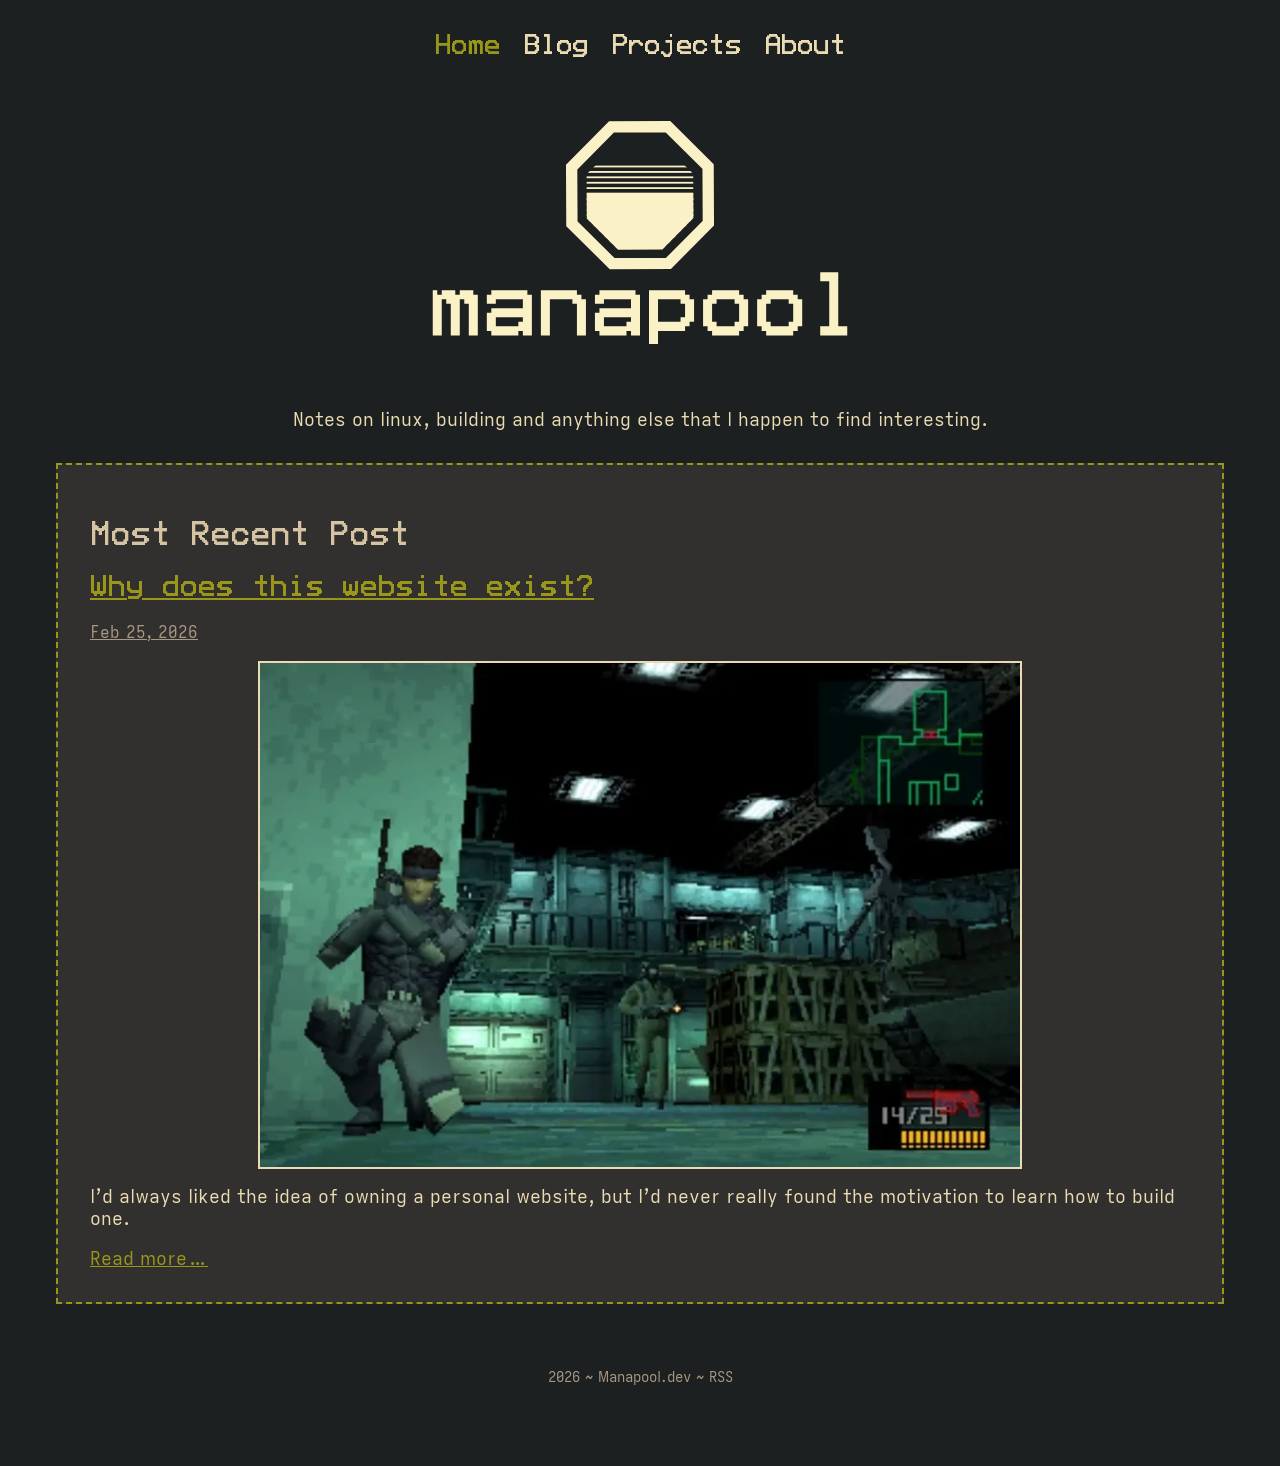
<file: index.html>
<!doctype html><html lang=en><head><meta name=generator content="Hugo 0.157.0"><meta charset=UTF-8><meta name=viewport content="width=device-width,initial-scale=1"><title>Home</title><link rel=stylesheet href=/scss/main.css></head><body><header class=site-header><nav class=main-nav><ul><li><a href=/ class=active>Home</a></li><li><a href=/blog/>Blog</a></li><li><a href=/projects/>Projects</a></li><li><a href=/about/>About</a></li></ul></nav><div class="banner banner--home"><img src=/home-banner.svg alt="Homepage banner"></div></header><main><article class=home><div class=intro><p>Notes on linux, building and anything else that I happen to find interesting.</p></div><div class=recent-posts><h1>Most Recent Post</h1><div class=post><h1><a href=/blog/building_a_website/>Why does this website exist?</a></h2><span class=date>Feb 25, 2026</span><figure><img src=/blog/building_a_website/intro-mgs.jpg alt></figure><p>I&rsquo;d always liked the idea of owning a personal website, but I&rsquo;d never really found the motivation to learn how to build one.</p><a href=/blog/building_a_website/>Read more...</a></div></div></article></main><footer class=site-footer><div class=footer-inner><span class=site-name-footer>2026 ~ Manapool.dev ~
</span><a href=/index.xml>RSS</a></div></footer></body></html>
</file>
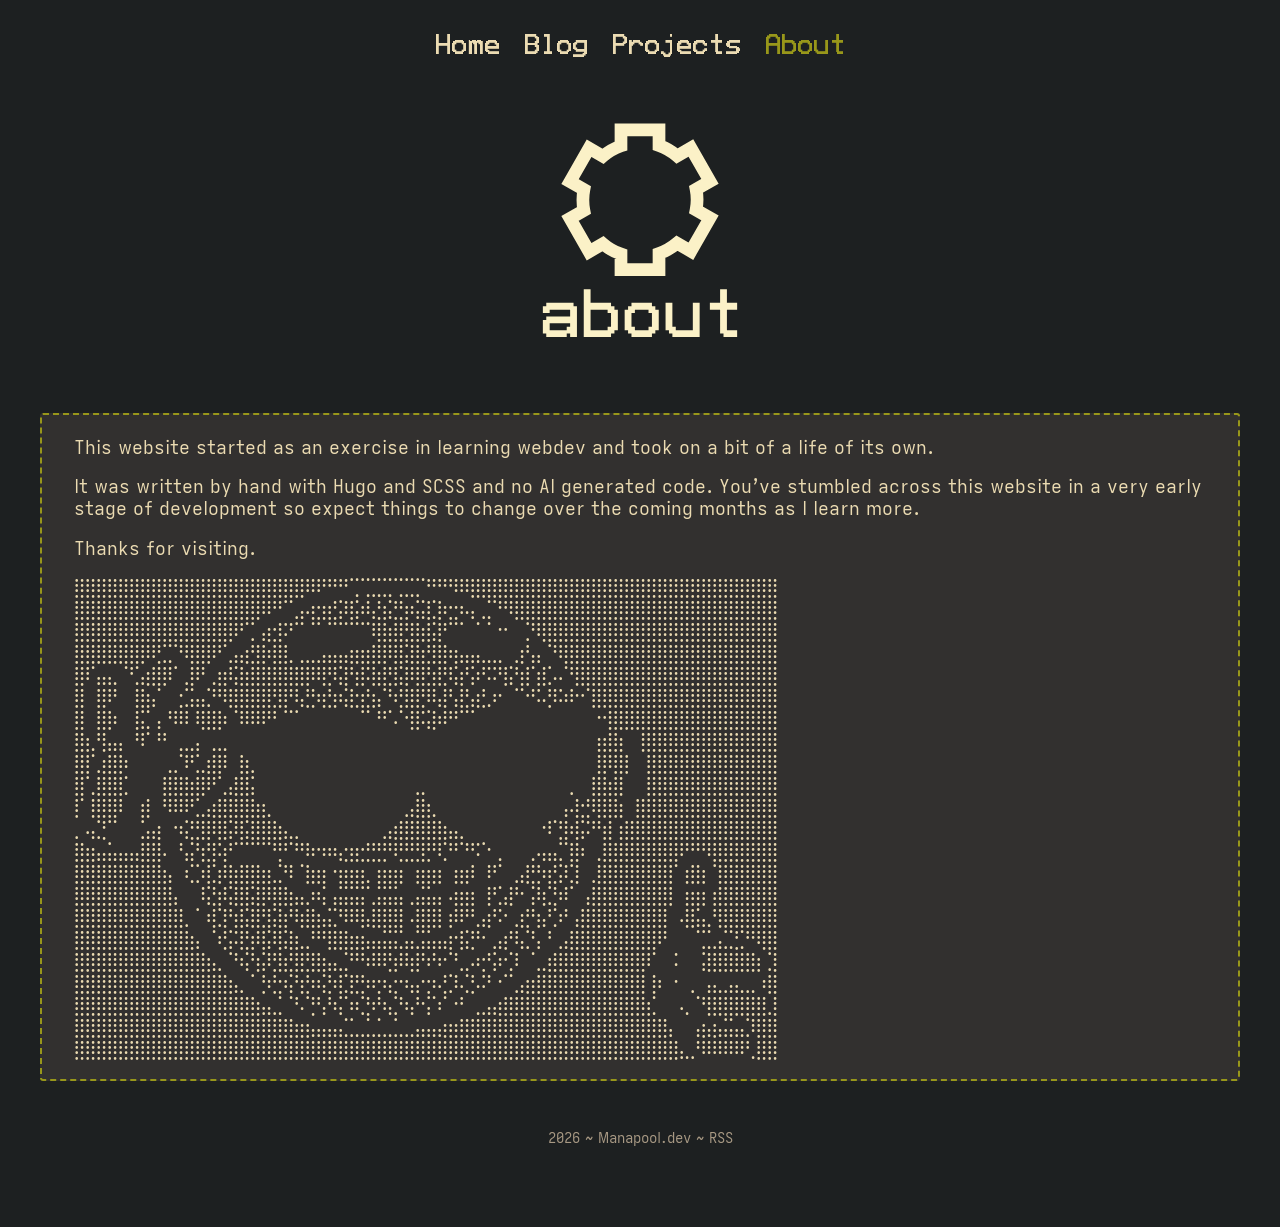
<file: about/index.html>
<!doctype html><html lang=en><head><meta charset=UTF-8><meta name=viewport content="width=device-width,initial-scale=1"><title></title><link rel=stylesheet href=/scss/main.css></head><body><header class=site-header><nav class=main-nav><ul><li><a href=/>Home</a></li><li><a href=/blog/>Blog</a></li><li><a href=/projects/>Projects</a></li><li><a href=/about/ class=active>About</a></li></ul></nav><div class="banner banner--about"><a href=/><img src=/about-banner.svg alt=" banner"></a></div></header><main><article class=prose><h1></h1><p>This website started as an exercise in learning webdev and took on a bit of a life of its own.</p><p>It was written by hand with Hugo and SCSS and no AI generated code. You&rsquo;ve stumbled across this website in a very early stage of development so expect things to change over the coming months as I learn more.</p><p>Thanks for visiting.</p><p>⣿⣿⣿⣿⣿⣿⣿⣿⣿⣿⣿⣿⣿⣿⣿⣿⣿⣿⣿⣿⣿⠿⠟⠛⠛⢉⢉⣉⣉⢉⣉⡉⠛⠛⠻⠿⣿⣿⣿⣿⣿⣿⣿⣿⣿⣿⣿⣿⣿⣿⣿⣿⣿⣿⣿⣿⣿⣿⣿⣿⣿⣿⣿⣿
⣿⣿⣿⣿⣿⣿⣿⣿⣿⣿⣿⣿⣿⣿⣿⣿⣿⠿⠛⠉⣠⢴⣲⣞⡽⣯⠾⣜⣮⣛⡶⣭⣏⡷⣒⠦⡄⣈⠙⠻⣿⣿⣿⣿⣿⣿⣿⣿⣿⣿⣿⣿⣿⣿⣿⣿⣿⣿⣿⣿⣿⣿⣿⣿
⣿⣿⣿⣿⣿⣿⣿⣿⣿⣿⣿⣿⣿⣿⡿⠋⡁⣴⣺⠝⠉⠈⠁⠉⠉⠉⠉⢿⣷⣿⣻⣷⣯⡟⠉⠁⠈⠈⠐⠂⠀⡙⢿⣿⣿⣿⣿⣿⣿⣿⣿⣿⣿⣿⣿⣿⣿⣿⣿⣿⣿⣿⣿⣿
⣿⣿⣿⣿⣿⣿⡿⢟⣉⠙⢿⣿⡿⠋⣠⣴⣻⡷⣿⣇⢀⣀⣠⣤⣤⣶⣶⣿⡿⣿⣽⣷⣻⣿⢶⣤⣤⣀⣀⠀⣰⢣⡄⠙⢿⣿⣿⣿⣿⣿⣿⣿⣿⣿⣿⣿⣿⣿⣿⣿⣿⣿⣿⣿
⣿⠏⣤⣄⠈⢋⣴⣿⡿⠁⣸⠟⢀⣶⢯⣷⣿⣿⣿⣿⣿⡿⢿⡻⣽⢳⡯⣷⣟⣯⡿⣿⣳⣟⢯⡞⡵⠫⠝⣯⢳⡏⣾⡡⠌⢻⣿⣿⣿⣿⣿⣿⣿⣿⣿⣿⣿⣿⣿⣿⣿⣿⣿⣿
⣿⠀⣿⠟⠀⢸⣷⡌⠀⢐⣩⣤⡙⠻⣿⣿⣿⣿⣻⡟⢧⣛⢶⣳⢮⣗⣞⣦⠙⢞⣿⣟⠿⣼⢣⣟⣴⣃⠖⠀⠉⠚⠥⡻⠵⠗⠊⣿⣿⣿⣿⣿⣿⣿⣿⣿⣿⣿⣿⣿⣿⣿⣿⣿
⣿⠀⣿⡷⠀⢸⣍⢠⠘⠿⠇⢿⣿⡷⠈⠿⠿⠟⠃⠉⠁⠀⠀⠀⠀⠀⠉⠘⠋⠌⢺⡯⣽⠾⠛⠉⠁⠀⠀⠀⠀⠀⠀⠀⠀⠀⠀⠐⢺⣿⣿⣿⣿⣿⣿⣿⣿⣿⣿⣿⣿⣿⣿⣿
⣿⣆⢻⣤⡄⠘⠏⠘⠃⢀⣀⡄⢀⣀⠀⠀⠀⠀⠀⠀⠀⠀⠀⠀⠀⠀⠀⠀⠀⠀⠀⠀⠀⠀⠀⠀⠀⠀⠀⠀⠀⠀⠀⠀⠀⠀⠀⢰⣾⣷⠀⢸⣿⣿⣿⣿⣿⣿⣿⣿⣿⣿⣿⣿
⣿⡏⣰⣿⡷⠀⠀⠀⢀⡈⠟⣁⣾⡿⠀⣷⡀⠀⠀⠀⠀⠀⠀⠀⠀⠀⠀⠀⠀⠀⠀⠀⠀⠀⠀⠀⠀⠀⠀⠀⠀⠀⠀⠀⠀⠀⠀⢸⡿⣿⡇⠀⣿⣿⣿⣿⣿⣿⣿⣿⣿⣿⣿⣿
⣿⢁⣿⣿⣏⠀⠀⠀⣿⣿⣷⣿⠟⢁⣼⣿⡅⠀⠀⠀⠀⠀⠀⠀⠀⠀⠀⠀⠀⠀⠀⣀⠀⠀⠀⠀⠀⠀⠀⠀⠀⠀⠀⠀⠀⡀⠀⣿⣷⣿⠀⠀⣿⣿⣿⣿⣿⣿⣿⣿⣿⣿⣿⣿
⡏⢸⣿⣿⠇⠀⣾⠀⠻⠿⠟⣁⣴⣿⣿⣿⣷⣆⠀⠀⠀⠀⠀⠀⠀⠀⠀⠀⠀⠀⣠⣿⣆⠀⠀⠀⠀⠀⠀⠀⠀⠀⠀⠀⢠⢼⣚⢿⣿⣷⠀⣿⣿⣿⣿⣿⣿⣿⣿⣿⣿⣿⣿⣿
⡀⢤⣙⠉⠀⠀⣡⣴⠀⠲⣝⣻⡿⣿⡽⣯⣿⣿⣷⣄⡀⠀⠀⠀⠀⠀⠀⠀⣠⣾⣿⣿⣿⣷⣤⡀⠀⠀⠀⠀⠀⠀⠐⠏⣻⢾⡭⠛⣾⢰⣿⣿⣿⣿⣿⣿⣿⣿⣿⣿⣿⣿⣿⣿
⣿⣶⣤⣥⣤⣤⣿⣿⠄⠘⣬⢳⣻⢵⠋⠉⠉⠉⢛⠋⠛⠷⠲⠶⣔⣶⣚⣛⡛⢟⣛⣻⡛⢏⠛⠙⠫⠑⢀⠀⠀⢀⢤⣤⡉⣿⠆⢀⣿⣿⣿⣿⣿⣿⣿⠟⠛⠻⣿⣿⣿⣿⣿⣿
⣿⣿⣿⣿⣿⣿⣿⣿⣦⠀⢎⡱⣏⡾⣷⣿⣿⣶⣈⠻⠈⣷⣶⠐⣶⣶⣆⢰⣶⣶⠀⣶⣶⡆⢰⣶⠇⠸⠋⠀⣠⣟⡳⣞⡽⣹⠀⣸⣿⣿⣿⣿⣿⣿⡏⢰⣿⡆⢹⣿⣿⣿⣿⣿
⣿⣿⣿⣿⣿⣿⣿⣿⣿⡄⠀⠸⣝⡾⣽⣿⣽⡿⣿⣷⣤⡰⢮⢠⣭⣭⡍⣨⣭⣥⢀⣬⣥⡄⢴⣶⡆⢸⢋⣼⠓⢨⢷⣙⠾⠁⢠⣿⣿⣿⣿⣿⣿⣿⡇⢰⣶⡆⣾⣿⣿⣿⣿⣿
⣿⣿⣿⣿⣿⣿⣿⣿⣿⣿⡀⠁⢾⣹⢳⣯⣿⣻⣽⡞⢷⣿⣦⣍⠻⠿⣧⣿⣿⣿⠠⣿⣿⡇⡾⠟⢃⣴⠫⠂⣰⡛⣦⢋⠞⢠⣿⣿⣿⣿⣿⣿⣿⣿⠀⢼⣯⣄⢻⣿⣿⣿⣿⣿
⣿⣿⣿⣿⣿⣿⣿⣿⣿⣿⣷⡄⠈⢞⡭⣟⡾⣯⢿⣽⣆⡘⠛⣿⣿⣶⣦⣤⣭⣍⣤⣩⣥⣤⡖⣯⡛⠂⣠⡞⢧⡙⡄⠃⣠⣿⣿⣿⣿⣿⣿⣿⣿⠟⠀⠀⠈⣉⣠⣉⣋⠛⢿⣿
⣿⣿⣿⣿⣿⣿⣿⣿⣿⣿⣿⣿⣦⡀⠙⢮⢳⡽⣻⣞⣿⣻⣷⣤⣈⠛⠳⠿⢟⡾⢷⡟⠞⠖⠙⣀⠴⡚⡵⢊⠇⠈⣀⣾⣿⣿⣿⣿⣿⣿⣿⣿⠏⠀⠨⠀⠀⣽⣿⣿⣿⣿⡆⣹
⣿⣿⣿⣿⣿⣿⣿⣿⣿⣿⣿⣿⣿⣿⣦⡀⠁⡳⣓⢮⢳⡳⢮⡳⣏⣟⡳⢖⢦⡒⢦⡔⡲⢜⡹⢌⡣⠝⠐⠉⣠⣶⣿⣿⣿⣿⣿⣿⣿⣿⣿⣿⢸⠆⠐⠀⡀⢠⣄⣠⣄⣀⠰⣿
⣿⣿⣿⣿⣿⣿⣿⣿⣿⣿⣿⣿⣿⣿⣿⣿⣷⣤⣈⠈⠣⢙⢣⠳⡍⠶⣙⠞⢦⡙⢦⠓⡍⠎⠐⠃⢀⣠⣴⣿⣿⣿⣿⣿⣿⣿⣿⣿⣿⣿⣿⣿⣎⠀⠀⢄⠈⢻⣿⣿⣿⣿⣿⣸
⣿⣿⣿⣿⣿⣿⣿⣿⣿⣿⣿⣿⣿⣿⣿⣿⣿⣿⣿⣿⣶⣦⣤⣤⣌⣁⣈⣈⣀⣁⣀⣤⣤⣴⣶⣿⣿⣿⣿⣿⣿⣿⣿⣿⣿⣿⣿⣿⣿⣿⣿⣿⣿⣿⡄⠀⢠⣦⣦⣭⣤⡹⣿⣿
⣿⣿⣿⣿⣿⣿⣿⣿⣿⣿⣿⣿⣿⣿⣿⣿⣿⣿⣿⣿⣿⣿⣿⣿⣿⣿⣿⣿⣿⣿⣿⣿⣿⣿⣿⣿⣿⣿⣿⣿⣿⣿⣿⣿⣿⣿⣿⣿⣿⣿⣿⣿⣿⣿⣿⣄⡘⠿⠿⠿⠿⢃⣿⣿</p></article></main><footer class=site-footer><div class=footer-inner><span class=site-name-footer>2026 ~ Manapool.dev ~
</span><a href=/about/index.xml>RSS</a></div></footer></body></html>
</file>
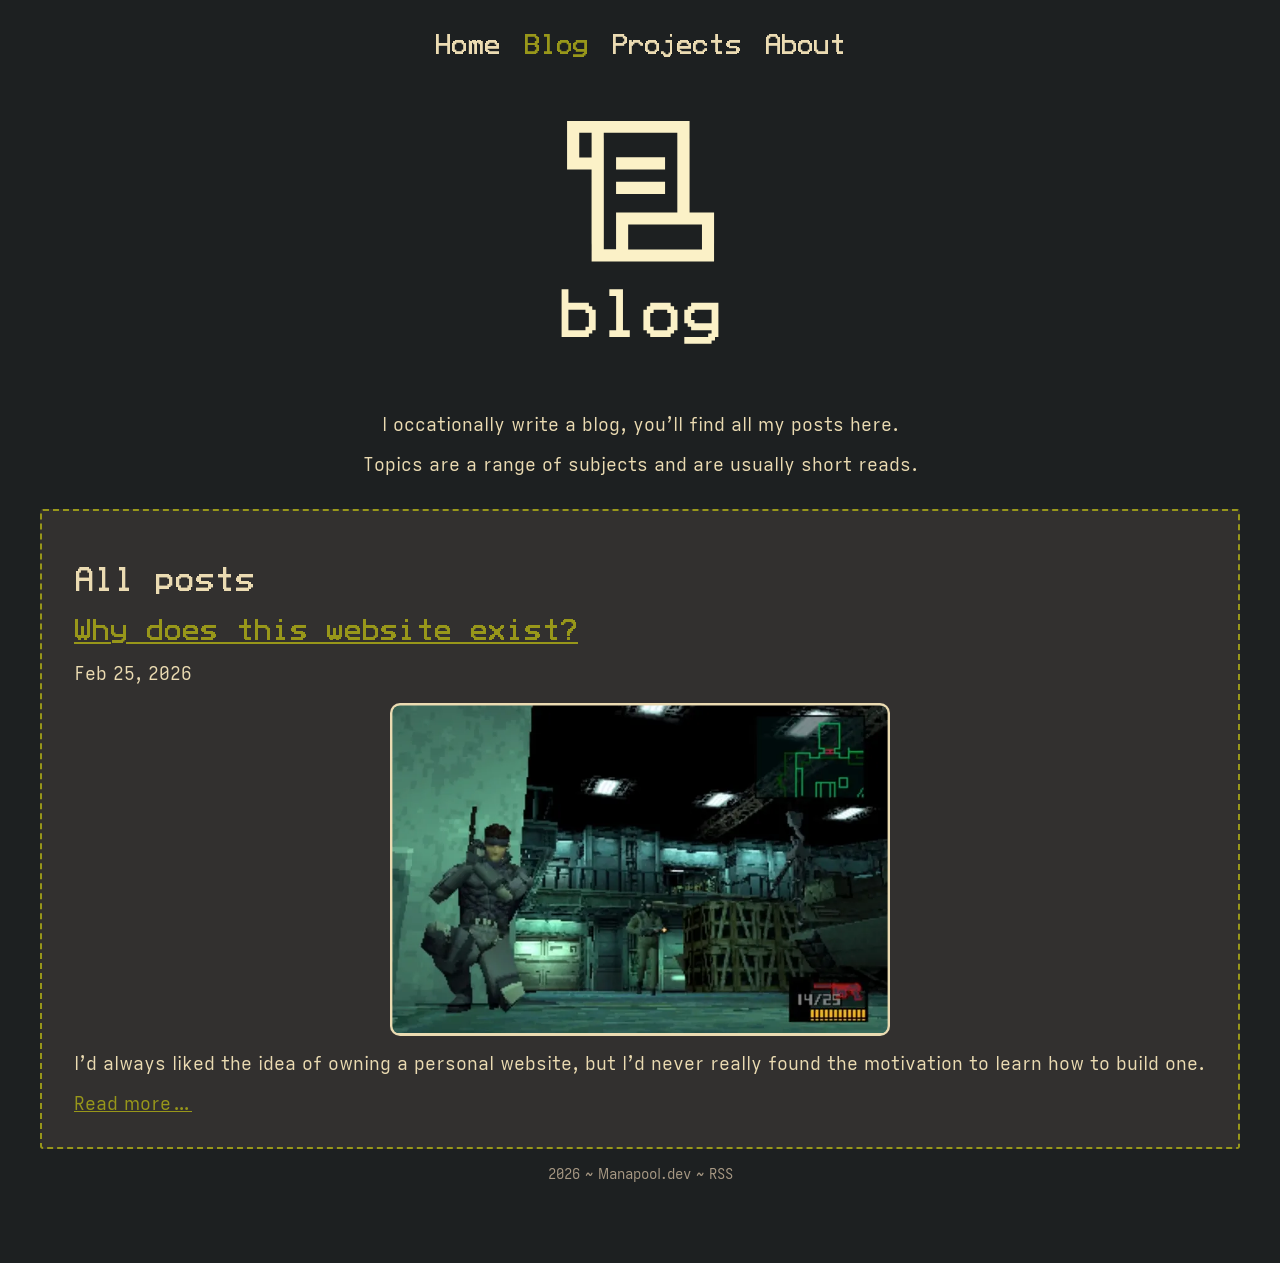
<file: blog/index.html>
<!doctype html><html lang=en><head><meta charset=UTF-8><meta name=viewport content="width=device-width,initial-scale=1"><title>Blog</title><link rel=stylesheet href=/scss/main.css></head><body><header class=site-header><nav class=main-nav><ul><li><a href=/>Home</a></li><li><a href=/blog/ class=active>Blog</a></li><li><a href=/projects/>Projects</a></li><li><a href=/about/>About</a></li></ul></nav><div class="banner banner--blog"><a href=/><img src=/blog-banner.svg alt="Blog banner"></a></div></header><main><article class=list-landing><div class=list-intro><p>I occationally write a blog, you&rsquo;ll find all my posts here.</p><p>Topics are a range of subjects and are usually short reads.</p></div><div class=section-posts><h1>All posts</h1><div class=summary><h1><a href=/blog/building_a_website/>Why does this website exist?</a></h1><span class=date>Feb 25, 2026</span><figure><a href=/blog/building_a_website/><img src=/blog/building_a_website/intro-mgs.jpg alt></a></figure><p>I&rsquo;d always liked the idea of owning a personal website, but I&rsquo;d never really found the motivation to learn how to build one.</p><a href=/blog/building_a_website/>Read more...</a></div></div></article></main><footer class=site-footer><div class=footer-inner><span class=site-name-footer>2026 ~ Manapool.dev ~
</span><a href=/blog/index.xml>RSS</a></div></footer></body></html>
</file>
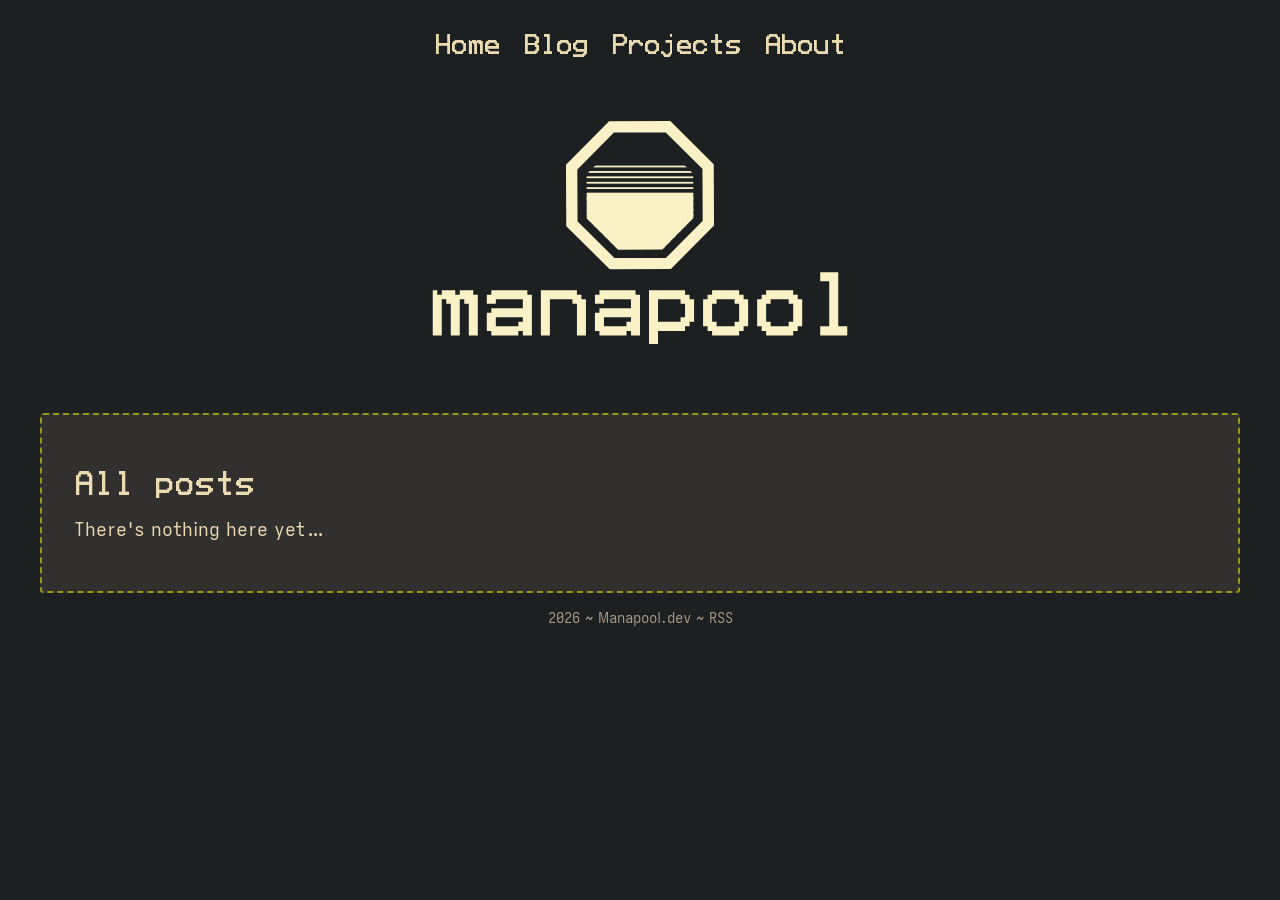
<file: categories/index.html>
<!doctype html><html lang=en><head><meta charset=UTF-8><meta name=viewport content="width=device-width,initial-scale=1"><title>Categories</title><link rel=stylesheet href=/scss/main.css></head><body><header class=site-header><nav class=main-nav><ul><li><a href=/>Home</a></li><li><a href=/blog/>Blog</a></li><li><a href=/projects/>Projects</a></li><li><a href=/about/>About</a></li></ul></nav><div class="banner banner--home"><a href=/><img src=/home-banner.svg alt="Categories banner"></a></div></header><main><article class=list-landing><div class=list-intro></div><div class=section-posts><h1>All posts</h1><p>There's nothing here yet...</p></div></article></main><footer class=site-footer><div class=footer-inner><span class=site-name-footer>2026 ~ Manapool.dev ~
</span><a href=/categories/index.xml>RSS</a></div></footer></body></html>
</file>
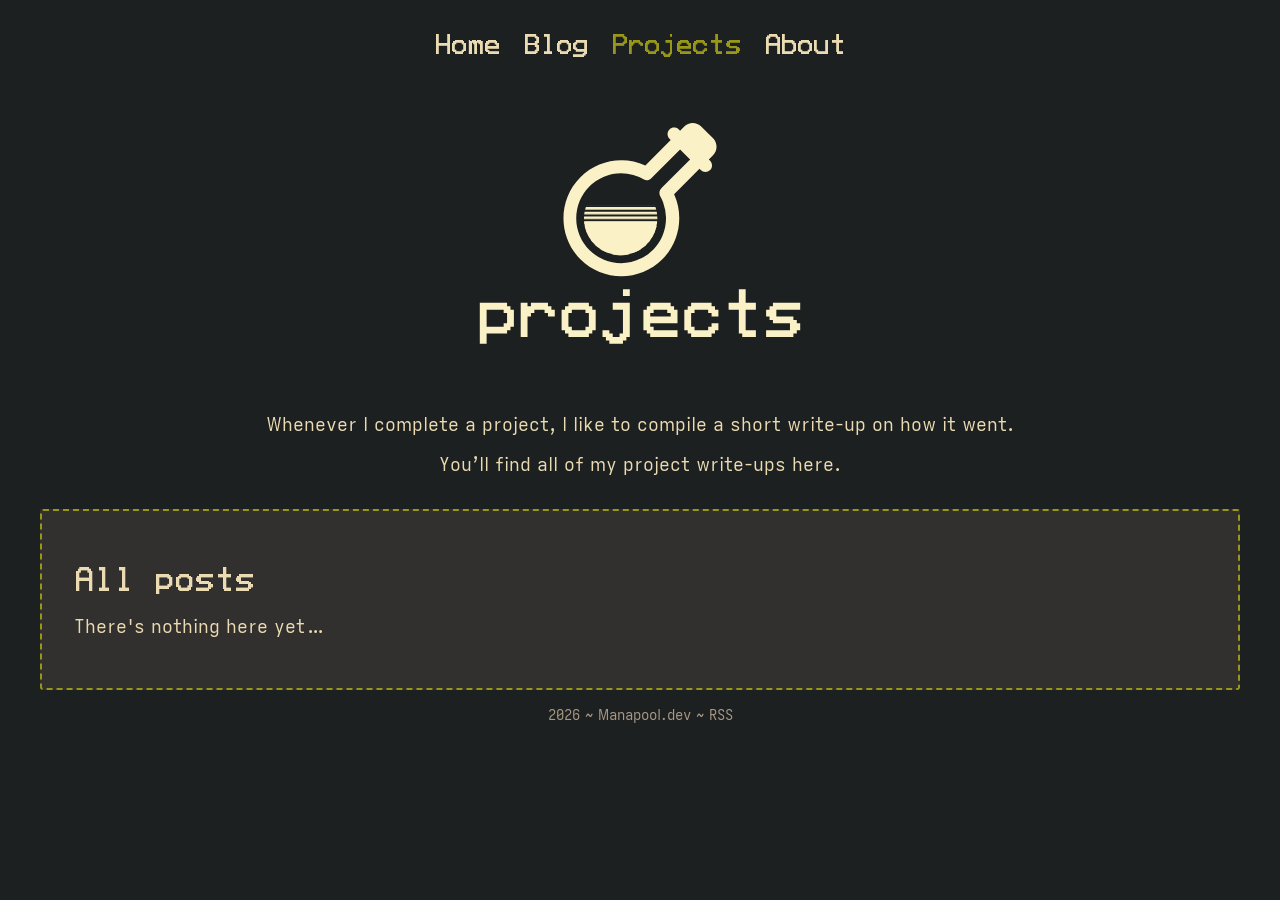
<file: projects/index.html>
<!doctype html><html lang=en><head><meta charset=UTF-8><meta name=viewport content="width=device-width,initial-scale=1"><title>Projects</title><link rel=stylesheet href=/scss/main.css></head><body><header class=site-header><nav class=main-nav><ul><li><a href=/>Home</a></li><li><a href=/blog/>Blog</a></li><li><a href=/projects/ class=active>Projects</a></li><li><a href=/about/>About</a></li></ul></nav><div class="banner banner--projects"><a href=/><img src=/projects-banner.svg alt="Projects banner"></a></div></header><main><article class=list-landing><div class=list-intro><p>Whenever I complete a project, I like to compile a short write-up on how it went.</p><p>You&rsquo;ll find all of my project write-ups here.</p></div><div class=section-posts><h1>All posts</h1><p>There's nothing here yet...</p></div></article></main><footer class=site-footer><div class=footer-inner><span class=site-name-footer>2026 ~ Manapool.dev ~
</span><a href=/projects/index.xml>RSS</a></div></footer></body></html>
</file>
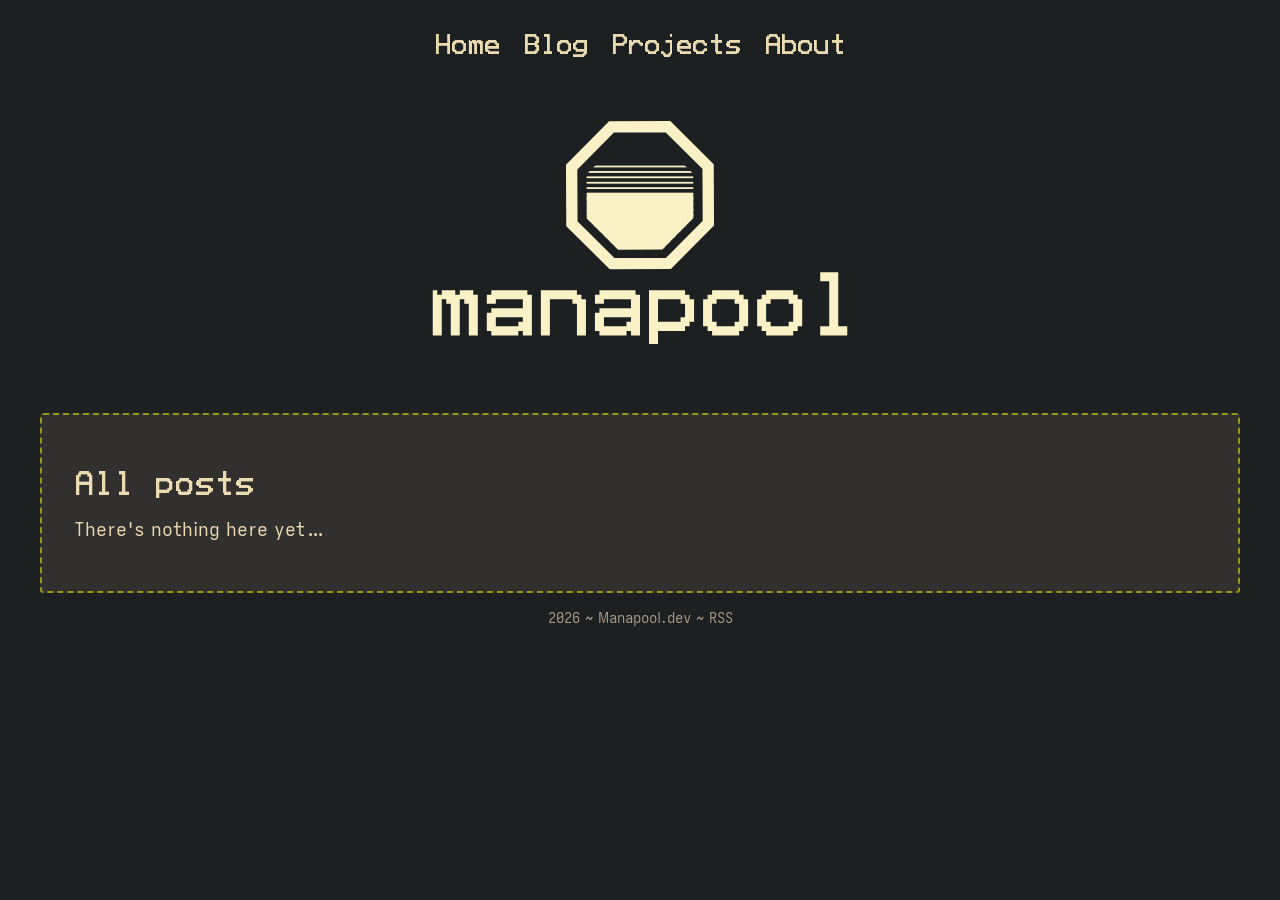
<file: tags/index.html>
<!doctype html><html lang=en><head><meta charset=UTF-8><meta name=viewport content="width=device-width,initial-scale=1"><title>Tags</title><link rel=stylesheet href=/scss/main.css></head><body><header class=site-header><nav class=main-nav><ul><li><a href=/>Home</a></li><li><a href=/blog/>Blog</a></li><li><a href=/projects/>Projects</a></li><li><a href=/about/>About</a></li></ul></nav><div class="banner banner--home"><a href=/><img src=/home-banner.svg alt="Tags banner"></a></div></header><main><article class=list-landing><div class=list-intro></div><div class=section-posts><h1>All posts</h1><p>There's nothing here yet...</p></div></article></main><footer class=site-footer><div class=footer-inner><span class=site-name-footer>2026 ~ Manapool.dev ~
</span><a href=/tags/index.xml>RSS</a></div></footer></body></html>
</file>
